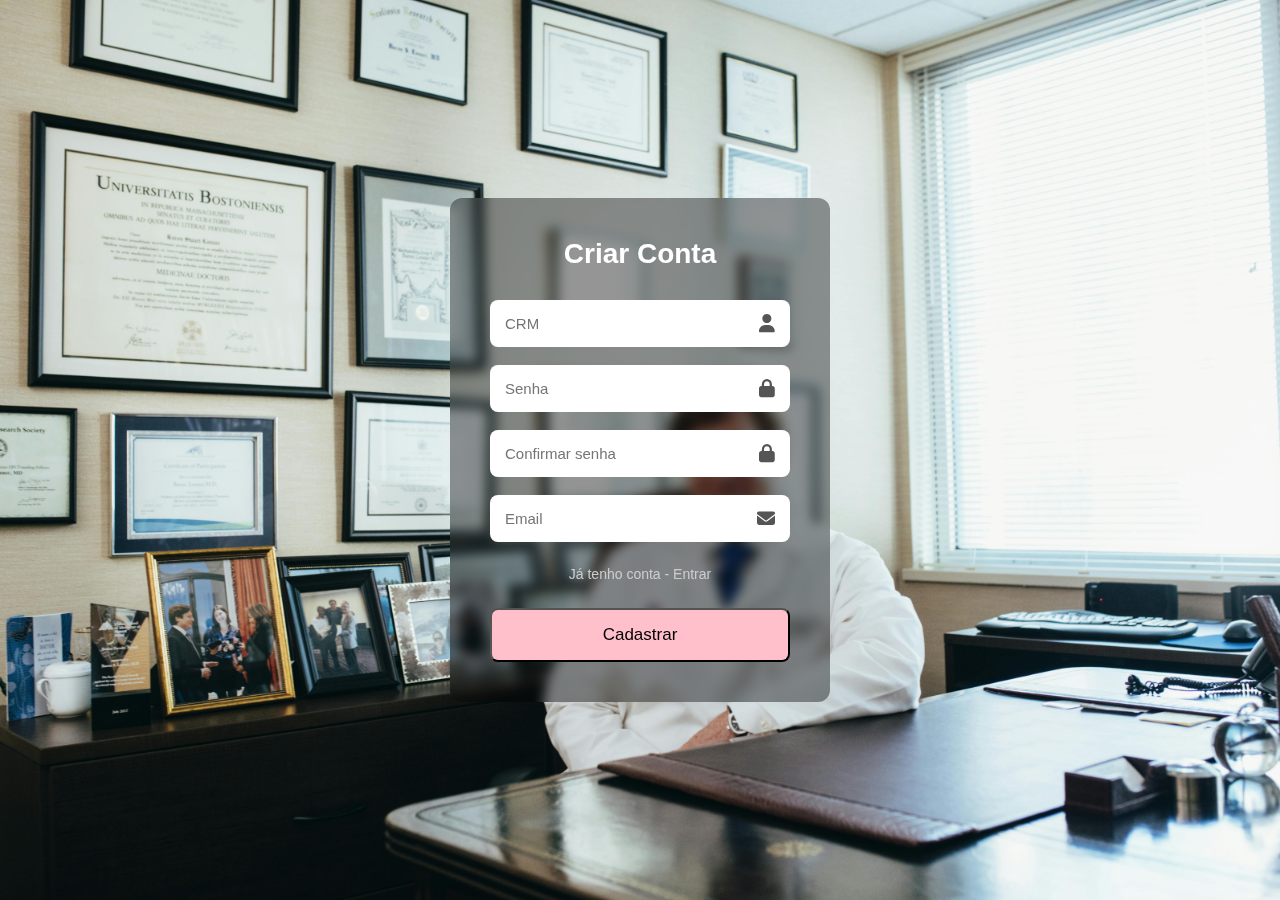
<file: cadastrar.html>
<!DOCTYPE html>
<html lang="pt-br">

<head>
    <meta charset="UTF-8">
    <meta name="viewport" content="width=device-width, initial-scale=1.0">
    <title>Criar Conta</title>
    <link rel="stylesheet" href="style.css">

    <!-- Ícones -->
    <link rel="stylesheet" href="https://cdnjs.cloudflare.com/ajax/libs/font-awesome/6.5.0/css/all.min.css">
</head>

<body>

    <div class="login-box">
        <form>

            <h1>Criar Conta</h1>

            <!-- Usuário -->
            <div class="input-group">
                <input type="text" placeholder="CRM">
                <i class="fa fa-user"></i>
            </div>
            
            <!-- Senha -->
            <div class="input-group">
                <input type="password" placeholder="Senha">
                <i class="fa fa-lock"></i>
            </div>
            
            <!-- Confirmar senha -->
            <div class="input-group">
                <input type="password" placeholder="Confirmar senha">
                <i class="fa fa-lock"></i>
            </div>

            <!-- Email -->
            <div class="input-group">
                <input type="email" placeholder="Email">
                <i class="fa fa-envelope"></i>
            </div>

            <!-- Link voltar para login -->
            <a href="#" class="forgot" onclick="irParaLogin()">Já tenho conta - Entrar</a>

            <!-- Botão cadastrar -->
            <button type="button" class="btn" onclick="cadastrar()">Cadastrar</button>

        </form>
    </div>

    <script src="script.js"></script>


    <style>
        body {
        background-image: url("./img/medico5.jpeg");
            margin: 0;
            padding: 0;
            height: 100vh;
            background-size: cover; /* preenche a tela */
            background-position: center; /* centraliza */
            background-repeat: no-repeat;
            display: flex;
            justify-content: center;
            align-items: center;
            font-family: Arial, sans-serif;
        }

        .login-box {
            width: 380px;
            padding: 40px;
            border-radius: 12px;

            background: rgba(0, 0, 0, 0.4);
            backdrop-filter: blur(6px);
            color: #fff;

            text-align: center;
        }

        h1 {
            font-size: 28px;
            margin-bottom: 30px;
        }

        /* Inputs */
        .input-group {
            position: relative;
            margin: 18px 0;
        }

        .input-group input {
            width: 100%;
            padding: 15px;
            padding-right: 45px;

            border-radius: 8px;
            border: none;
            outline: none;

            font-size: 15px;
        }

        .input-group i {
            position: absolute;
            right: 15px;
            top: 50%;
            transform: translateY(-50%);
            color: #555;
            font-size: 18px;
        }

        /* Link */
        .forgot {
            display: block;
            text-align: right;
            margin-top: 6px;
            color: #ccc;
            font-size: 14px;
            text-decoration: none;
            display: inline-block;
            transition: transform 0.3s ease;
        }

        .login-link:hover {
          transform: scale(1.1);
        }

        .forgot:hover {
            text-decoration: underline;
        }

        /* Botão */
        .btn {
            width: 100%;
            padding: 15px;
            margin-top: 25px;
            font-size: 17px;

            background: pink;
            color: black
            border: none;
            border-radius: 8px;

            cursor: pointer;
            transition: 0.3s;
        }

        .btn:hover {
            background: #bd6d6d;
        }
    </style>

</body>

</html>
</file>
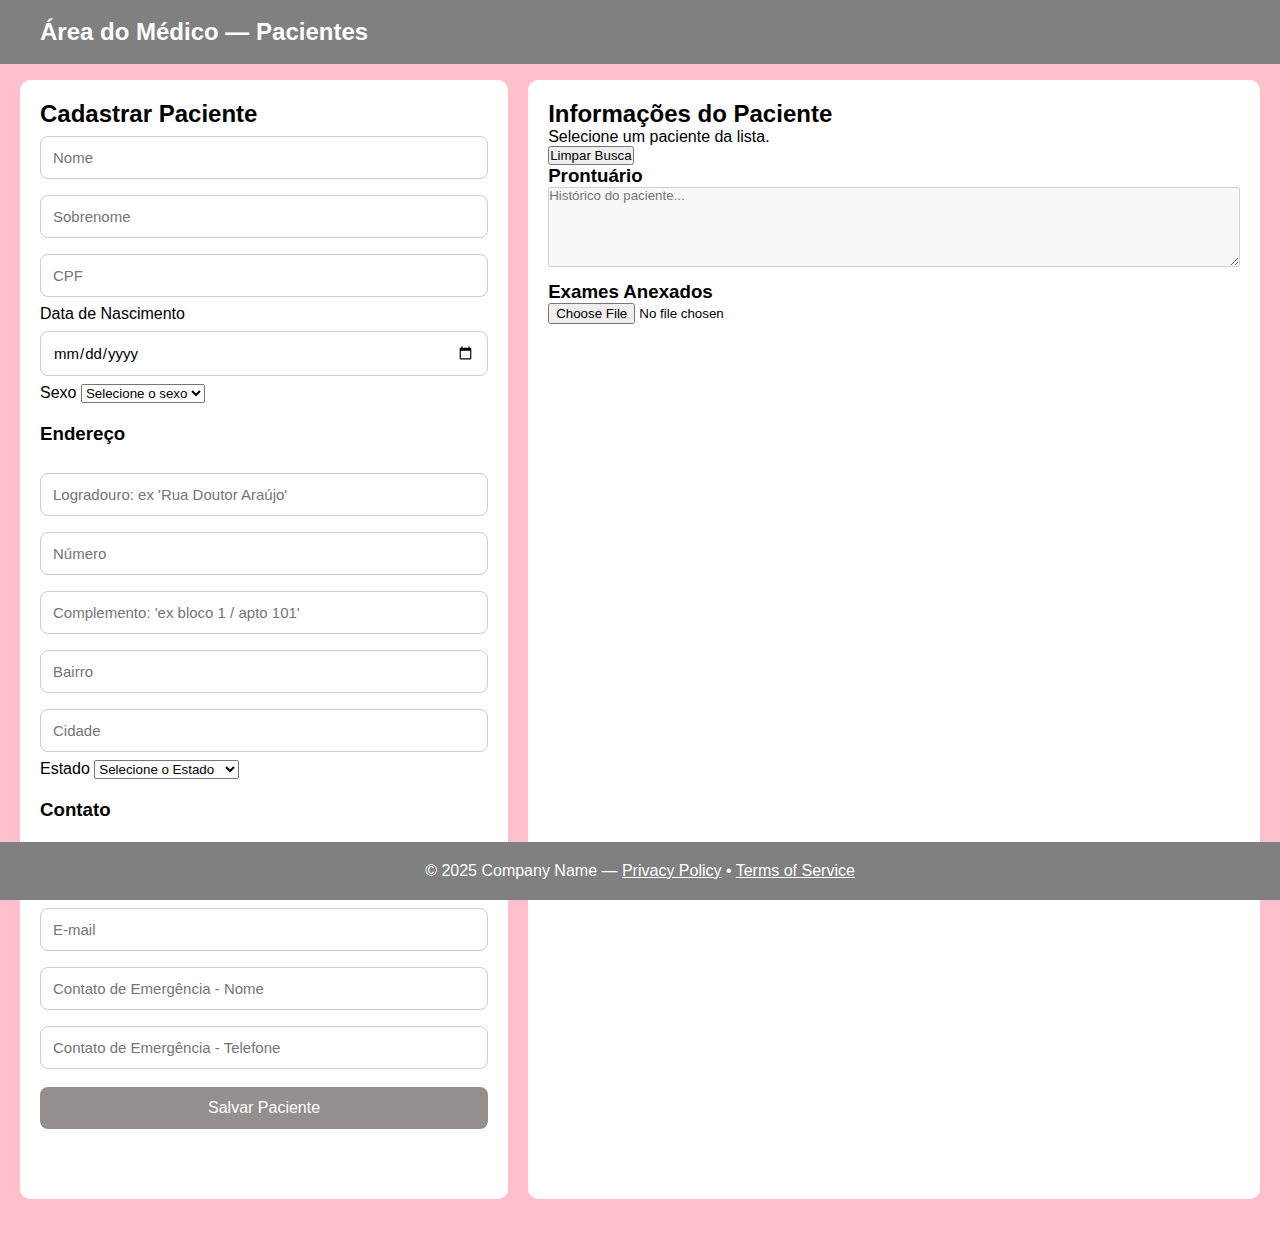
<file: pacientes.html>
<!DOCTYPE html>
<html lang="pt-br">

<head>
    <meta charset="UTF-8">
    <meta name="viewport" content="width=device-width, initial-scale=1.0">
    <title>Pacientes</title>
    <link rel="stylesheet" href="pacientes.css">
</head>

<body>

    <!-- MENU SUPERIOR -->
    <header>
        <h1>Área do Médico — Pacientes</h1>
    </header>

    <!-- LAYOUT PRINCIPAL -->
    <div class="container">

        <div class="left">
            <h2>Cadastrar Paciente</h2>

            <!-- FORMULÁRIO PARA NOVO PACIENTE-->
            <form id="formPaciente">

                <input id="nome" type="text" placeholder="Nome" required>
                <input id="sobrenome" type="text" placeholder="Sobrenome" required>
                <input id="cpf" type="text" placeholder="CPF" required>
                <label for="nascimento">Data de Nascimento</label>
                <input id="nascimento" type="date" placeholder="Data Nascimento" required>
                <label for="sexo">Sexo</label>
                <select id="sexo" name="sexo" required>
                    <option value="" disabled selected>Selecione o sexo</option>
                    <option value="M">Masculino</option>
                    <option value="F">Feminino</option>
                </select>
                <h3>Endereço</h3>
                <input id="logradouro" type="text" placeholder="Logradouro: ex 'Rua Doutor Araújo'" required>
                <input id="numero" type="text" placeholder="Número" required>
                <input id="complemento" type="text" placeholder="Complemento: 'ex bloco 1 / apto 101'" required>
                <input id="bairro" type="text" placeholder="Bairro" required>
                <input id="cidade" type="text" placeholder="Cidade" required>
                <label for="estado">Estado</label>
                <select id="estado" name="Estado" required>
                    <option value="" disabled selected>Selecione o Estado</option>
                    <option value="AC">Acre</option>
                    <option value="AL">Alagoas</option>
                    <option value="AP">Amapá</option>
                    <option value="AM">Amazonas</option>
                    <option value="BA">Bahia</option>
                    <option value="CE">Ceará</option>
                    <option value="DF">Distrito Federal</option>
                    <option value="ES">Espírito Santo</option>
                    <option value="GO">Goiás</option>
                    <option value="MA">Maranhão</option>
                    <option value="MT">Mato Grosso</option>
                    <option value="MS">Mato Grosso do Sul</option>
                    <option value="MG">Minas Gerais</option>
                    <option value="PA">Pará</option>
                    <option value="PB">Paraíba</option>
                    <option value="PR">Paraná</option>
                    <option value="PE">Pernambuco</option>
                    <option value="PI">Piauí</option>
                    <option value="RJ">Rio de Janeiro</option>
                    <option value="RN">Rio Grande do Norte</option>
                    <option value="RS">Rio Grande do Sul</option>
                    <option value="RO">Rondônia</option>
                    <option value="RR">Roraima</option>
                    <option value="SC">Santa Catarina</option>
                    <option value="SP">São Paulo</option>
                    <option value="SE">Sergipe</option>
                    <option value="TO">Tocantins</option>
                </select>
                <h3>Contato</h3>
                <input id="telefone" type="tel" placeholder="Telefone (99) 9 9999-9999" required>
                <input id="email" type="email" placeholder="E-mail" required>
                <input id="emergenciaNome" type="text" placeholder="Contato de Emergência - Nome" required>
                <input id="emergenciaTelefone" type="tel" placeholder="Contato de Emergência - Telefone"
                    inputmode="numeric" required>


                <button type="submit">Salvar Paciente</button>
            </form>

        </div>

        <!-- ABA LATERAL DE INFORMAÇÕEs -->
        <div class="right" id="infoPaciente">

            <h2>Informações do Paciente</h2>
            <p>Selecione um paciente da lista.</p>

            <div id="dados"></div>

            <button onclick="limparBusca()" class="btn-limpar-busca">
                Limpar Busca
            </button>


            <h3>Prontuário</h3>

            <textarea id="historico" placeholder="Histórico do paciente..." disabled></textarea>

            <button id="btnEditarHistorico" onclick="editarHistorico()" style="display:none;">
                Editar Histórico
            </button>

            <button id="btnSalvarHistorico" onclick="salvarHistorico()" style="display:none;">
                Salvar Histórico
            </button>

            <h3>Exames Anexados</h3>
            <input type="file" id="arquivo" onchange="mostrarBotao()">

            <button id="btnContinuar" onclick="irParaProximaPagina()" style="display:none;">
                Enviar / Próxima Página
            </button>


        </div>
    </div>

    <footer>
        © 2025 Company Name —
        <a href="#">Privacy Policy</a> •
        <a href="#">Terms of Service</a>
    </footer>

    <script src="pacientes.js"></script>

</body>

</html>
</file>
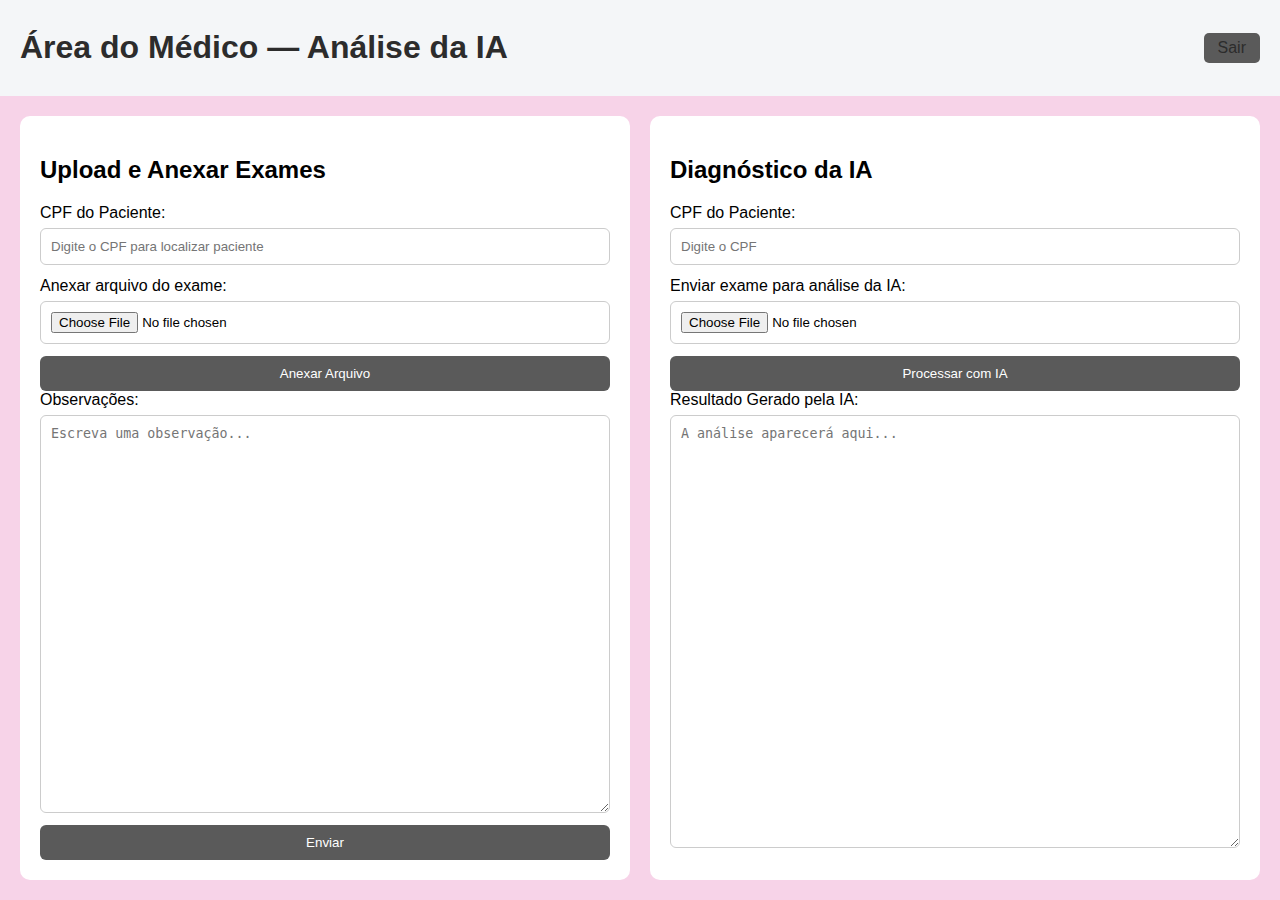
<file: resultado_ia.html>
<!DOCTYPE html>
<html lang="pt-br">

<head>
    <meta charset="UTF-8">
    <meta name="viewport" content="width=device-width, initial-scale=1.0">
    <title>Análise da IA</title>
    <link rel="stylesheet" href="resultado_ia.css">
</head>

<body>

    <header>
        <h1>Área do Médico — Análise da IA</h1>
        <a href="index.html" class="logout">Sair</a>
    </header>

    <div class="container">

        <!-- UPLOAD E ANEXAR EXAMES -->
        <section class="box">

            <h2>Upload e Anexar Exames</h2>

            <!-- CPF 1 -->
            <label>CPF do Paciente:</label>
            <input id="cpf1" type="text" placeholder="Digite o CPF para localizar paciente">

            <!-- ÁREA DE ANEXAR -->
            <label>Anexar arquivo do exame:</label>
            <input id="arquivoExame" type="file">

            <button id="btnAnexar">Anexar Arquivo</button>

            <!-- OBSERVAÇÃO -->
            <label>Observações:</label>
            <textarea id="observacao" placeholder="Escreva uma observação..."></textarea>

            <button id="btnEnviar">Enviar</button>
        </section>

        <!-- DIAGNÓSTICO IA -->
        <section class="box">

            <h2>Diagnóstico da IA</h2>

            <!-- CPF 2 -->
            <label>CPF do Paciente:</label>
            <input id="cpf2" type="text" placeholder="Digite o CPF">

            <!-- UPLOAD PARA IA -->
            <label>Enviar exame para análise da IA:</label>
            <input id="arquivoIA" type="file">

            <button id="btnProcessarIA">Processar com IA</button>

            <!-- RESULTADO IA -->
            <label>Resultado Gerado pela IA:</label>
            <textarea id="resultadoIA" placeholder="A análise aparecerá aqui..." readonly></textarea>

        </section>

    </div>

    <script src="resultado_ia.js"></script>

</body>

</html>
</file>
<file: style.css>
* {
    margin: 0;
    padding: 0;
    box-sizing: border-box;
    font-family: Arial, Helvetica, sans-serif;
}


body {
    background:#F3F5F7;
    color: #1F2933;
    padding-top: 60px;
    /* Ajuste conforme a altura do seu header */
    padding-bottom: 40px;
    /* Ajuste conforme a altura do seu footer */
    overflow: visible;
    /* Padrão, mas bom para confirmar */
}


/* -------- HEADER -------- */
header {
    width: 100%;
    background:#1F3A5F;
    color: #FFFFFF;
    padding: 18px 40px;
    display: flex;
    justify-content: space-between;
    align-items: center;
    position: fixed;
    /* Fica fixo na janela do navegador */
    top: 0;
    /* Alinha ao topo */
    left: 0;
    /* Alinha à esquerda */
    width: 100%;
    /* Ocupa a largura total */
    z-index: 100;
    /* Garante que fique acima de outros elementos */
}




header h1 {
    font-size: 24px;
    font-weight: bold;
}



.login-btn {
    color: #FFFFFF;
    text-decoration: none;
    font-weight: bold;

}

a:hover {
    color: #E6F0F8;
    transform: scale(1.3);
    transition: transform 0.8s ease;

}



/* -------- HERO IMAGE -------- */

.hero {
    text-align: center;
    margin-top: 20px;
    background: #E6F0F8
}

.hero img {
    width: 300%;
    max-width: 300px;
    border-radius: 10px;
}



/* -------- ABOUT -------- */
.about {
    text-align: center;
    padding: 40px 20px;
   background: #F3F5F7;
}


.about h2 {
    font-size: 30px;
    margin-bottom: 15px;
}

.about p {
    font-size: 15px;
    max-width: 700px;
    margin: auto;
    color: #6B7280;
}



/* -------- DEVS -------- */
.devs {
    padding: 10px 10px;
    text-align: center;
    background: #F3F5F7;
}

.devs h2 {
    font-size: 26px;
    margin-bottom: 25px;
}

.dev-card h3 {
    /* --- ALTERADO: fonte menor --- */
    margin-bottom: 4px;
    font-size: 16px; /* antes 18px */
     color: #1F3A5F;
}



.dev-card p {
    /* --- ALTERADO: fonte menor --- */
    color:#6B7280;
    font-size: 12px; /* antes 14px */
}


.dev-card {
    background: #91a8d0 ;
    border-radius: 12px;
    text-align: center;
    box-shadow: 0 0 10px rgba(0, 0, 0, 0.1);
    transition: .3s;
    padding: 10px; 
    box-shadow: 0 0 10px rgba(0, 0, 0, 0.1);
    height: 230px; 
}



.container {
    display: flex;
    min-height: 60vh;
    /* Altura mínima da tela */
    /* Ou apenas remova a altura fixa */
}



.dev-container {
    /* --- ALTERADO: cards menores se encaixando melhor --- */
    display: grid;
    grid-template-columns: repeat(5, 1fr); /* 5 por linha */
    gap: 24px; 
    width: 100%;
    margin-top: 20px;
}




.left, .right {
    flex: 1;
    /* Cada um ocupa 50% */
    padding: 20px;
    
}

.left {
    background-color:#E6F0F8;
}

.right {
    background-color: #E6F0F8;
}

.dev-card img {
    
    /* --- ALTERADO: foto menor --- */
    border-radius: 50%;
    width: 90px;   /* antes 120px */
    height: 90px;  /* antes 120px */
    object-fit: cover;
    margin-bottom: 10px;
}



.dev-card:hover {
    transform: translateY(-5px);
    box-shadow: 0 5px 12px rgba(0, 0, 0, 0.20);

}



/* -------- FOOTER -------- */
footer {
    margin-top: 40px;
    text-align: center;
    padding: 20px;
    background: #1F3A5F;
    color: #fff;

    position: fixed; /* Fica fixo na janela do navegador */
    bottom: 0; /* Alinha à parte inferior */
    left: 0;/* Alinha à esquerda */
    width: 100%;/* Ocupa a largura total */
    z-index: 100;/* Garante que fique acima de outros elementos */
}


footer a {
    color: #fff;
    text-decoration: underline;
}


/* ----SOCIAL ICONS --- */
.social-icons {
    margin-top: 10px;
    display: flex;
    justify-content: center;
    gap: 12px;
}


.social-icons a {
    margin: 0 6px;
    font-size: 22px;
    color: #333;
    transition: 0.3s;

}

.git:hover {
    color: #03070c69;
}

.linkedin:hover {
    color: #0077ff85;
}




.social-icons i {
    margin: 0 8px;
    cursor: pointer;

}
</file>
<file: pacientes.css>
* {
    margin: 0;
    padding: 0;
    box-sizing: border-box;
    font-family: Arial, Helvetica, sans-serif;
}

body {
    padding-top: 60px;
    padding-bottom: 40px;
    overflow: visible;
    background: pink
}




/* ------ HEADER ------ */
header {
    width: 100%;
    background: gray;
    color: white;
    padding: 18px 40px;
    display: flex;
    justify-content: space-between;
    align-items: center;
    position: fixed;
    top: 0;
    left: 0;

}

header h1 {
    font-size: 24px;
    font-weight: bold;
}

/* ------ LAYOUT ------ */
.container {
    display: flex;
    gap: 20px;
    padding: 20px;
}

.left,
.right {
    background: white;
    padding: 20px 20px 70px 20px;
    border-radius: 10px;

}

.left {
    width: 40%;
    background: white;
}

.right {
    width: 60%;
}

/* ------ FORM ------ */
form input {


    width: 100%;
    padding: 12px;
    margin: 8px 0;
    border: 1px solid #ccc;
    border-radius: 8px;
    /*  Inputs arredondados */
    box-sizing: border-box;
    font-size: 15px;
}


form button {
    /* BOTÃO ROXO  */
    width: 100%;
    padding: 12px;
    background: rgb(148, 142, 143);
    color: white;
    border: none;
    margin-top: 10px;
    cursor: pointer;
    font-size: 16px;
    border-radius: 8px;
    transition: 0.3s;

}

form button:hover {
    background: #550f1571;
    /* Roxo mais claro */
}

#formPaciente h3 {
    margin: 20px 0px;
}

/* ------ RIGHT PANEL ------ */
.right textarea {
    width: 100%;
    height: 80px;
    margin-bottom: 10px;
}

/* ------ FOOTER ------ */
footer {
    margin-top: 40px;
    text-align: center;
    padding: 20px;
    background: gray;
    color: #fff;

    position: fixed;
    /* Fica fixo na janela do navegador */
    bottom: 0;
    /* Alinha à parte inferior */
    left: 0;
    /* Alinha à esquerda */
    width: 100%;
    /* Ocupa a largura total */
    z-index: 100;
    /* Garante que fique acima de outros elementos */
}


footer a {
    color: #fff;
    text-decoration: underline;
}
</file>
<file: resultado_ia.css>
body {
    margin: 0;
    font-family: Arial, Helvetica, sans-serif;
    background: #F7D3E8;  /* Rosa padrão */

    height: 100vh;
    overflow: hidden;
    display: flex;
    flex-direction: column;
}

/* HEADER */
header {
    background: #f4f6f8;
    color: #2c2c2c;
    padding: 8px 20px;
    display: flex;
    justify-content: space-between;
    align-items: center;

    flex-shrink: 0;
}

header a.logout {
    color: #2c2c2c;
    text-decoration: none;
    background: #5A5A5A;     /* Cinza */
    padding: 6px 14px;
    border-radius: 5px;
}

/* CONTAINER */
.container {
    display: flex;
    gap: 20px;
    padding: 20px;
    height: calc(100vh - 60px);
    box-sizing: border-box;
}

/* BOX */
.box {
    flex: 1;
    background: white;
    padding: 20px;
    border-radius: 10px;
    display: flex;
    flex-direction: column;
}

/* INPUTS E TEXTAREA */
input, textarea {
    width: 100%;
    padding: 10px;
    margin-top: 6px;
    margin-bottom: 12px;
    border: 1px solid #ccc;
    border-radius: 6px;
    box-sizing: border-box;
}

/* BOTÕES */
button {
    width: 100%;
    padding: 10px;
    background: #5A5A5A;   /* Cinza */
    border: none;
    color: white;
    border-radius: 6px;
    cursor: pointer;
}

button:hover {
    background: #444444;  /* Cinza escuro no hover */
}

textarea {
    flex-grow: 1;
    min-height: 0;
}
</file>
